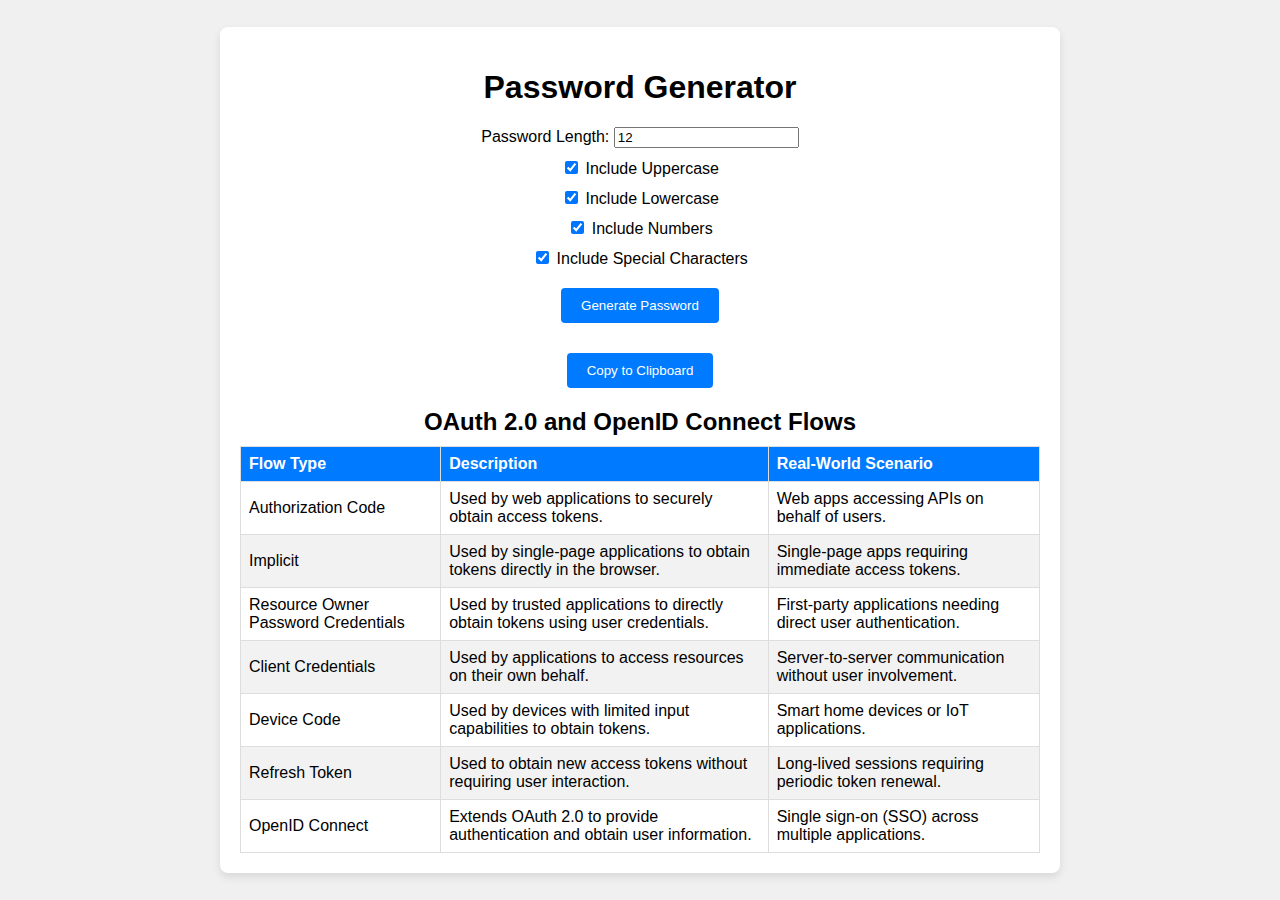
<file: index.html>
<!DOCTYPE html>
<html lang="en">
<head>
    <meta charset="UTF-8">
    <meta name="viewport" content="width=device-width, initial-scale=1.0">
    <title>Password Generator</title>
    <link rel="stylesheet" href="style.css">
    <!-- Google tag (gtag.js) -->
<script async src="https://www.googletagmanager.com/gtag/js?id=G-92LVLQ10PV"></script>
<script>
  window.dataLayer = window.dataLayer || [];
  function gtag(){dataLayer.push(arguments);}
  gtag('js', new Date());

  gtag('config', 'G-92LVLQ10PV');
</script>
    </head>
<body>
    <div class="container">
        <h1>Password Generator</h1>
        <div class="settings">
            <label for="length">Password Length:</label>
            <input type="number" id="length" value="12" min="1">
        </div>
        <div class="settings">
            <label><input type="checkbox" id="uppercase" checked> Include Uppercase</label>
        </div>
        <div class="settings">
            <label><input type="checkbox" id="lowercase" checked> Include Lowercase</label>
        </div>
        <div class="settings">
            <label><input type="checkbox" id="numbers" checked> Include Numbers</label>
        </div>
        <div class="settings">
            <label><input type="checkbox" id="special" checked> Include Special Characters</label>
        </div>
        <button onclick="generatePassword()">Generate Password</button>
        <div class="result">
            <p id="password"></p>
        </div>
        <button onclick="copyToClipboard()">Copy to Clipboard</button>
        <div class="flows">
            <h2>OAuth 2.0 and OpenID Connect Flows</h2>
            <table>
                <thead>
                    <tr>
                        <th>Flow Type</th>
                        <th>Description</th>
                        <th>Real-World Scenario</th>
                    </tr>
                </thead>
                <tbody>
                    <tr>
                        <td>Authorization Code</td>
                        <td>Used by web applications to securely obtain access tokens.</td>
                        <td>Web apps accessing APIs on behalf of users.</td>
                    </tr>
                    <tr>
                        <td>Implicit</td>
                        <td>Used by single-page applications to obtain tokens directly in the browser.</td>
                        <td>Single-page apps requiring immediate access tokens.</td>
                    </tr>
                    <tr>
                        <td>Resource Owner Password Credentials</td>
                        <td>Used by trusted applications to directly obtain tokens using user credentials.</td>
                        <td>First-party applications needing direct user authentication.</td>
                    </tr>
                    <tr>
                        <td>Client Credentials</td>
                        <td>Used by applications to access resources on their own behalf.</td>
                        <td>Server-to-server communication without user involvement.</td>
                    </tr>
                    <tr>
                        <td>Device Code</td>
                        <td>Used by devices with limited input capabilities to obtain tokens.</td>
                        <td>Smart home devices or IoT applications.</td>
                    </tr>
                    <tr>
                        <td>Refresh Token</td>
                        <td>Used to obtain new access tokens without requiring user interaction.</td>
                        <td>Long-lived sessions requiring periodic token renewal.</td>
                    </tr>
                    <tr>
                        <td>OpenID Connect</td>
                        <td>Extends OAuth 2.0 to provide authentication and obtain user information.</td>
                        <td>Single sign-on (SSO) across multiple applications.</td>
                    </tr>
                </tbody>
            </table>
        </div>
    </div>
    <script src="script.js"></script>
</body>
</html>
</file>
<file: style.css>
body {
    font-family: Arial, sans-serif;
    display: flex;
    justify-content: center;
    align-items: center;
    height: 100vh;
    background-color: #f0f0f0;
    margin: 0;
}

.container {
    background: white;
    padding: 20px;
    border-radius: 8px;
    box-shadow: 0 4px 8px rgba(0,0,0,0.1);
    text-align: center;
    max-width: 800px;
    width: 100%;
    margin: 20px;
}

.settings {
    margin: 10px 0;
}

button {
    padding: 10px 20px;
    border: none;
    background-color: #007BFF;
    color: white;
    border-radius: 4px;
    cursor: pointer;
    margin-top: 10px;
}

button:hover {
    background-color: #0056b3;
}

.result {
    margin-top: 20px;
    font-weight: bold;
    font-size: 1.2em;
    word-break: break-all;
}

.flows {
    margin-top: 20px;
}

.flows h2 {
    margin-bottom: 10px;
}

.flows table {
    width: 100%;
    border-collapse: collapse;
    margin-top: 10px;
}

.flows table, .flows th, .flows td {
    border: 1px solid #ddd;
}

.flows th, .flows td {
    padding: 8px;
    text-align: left;
}

.flows th {
    background-color: #007BFF;
    color: white;
}

.flows tr:nth-child(even) {
    background-color: #f2f2f2;
}
</file>
